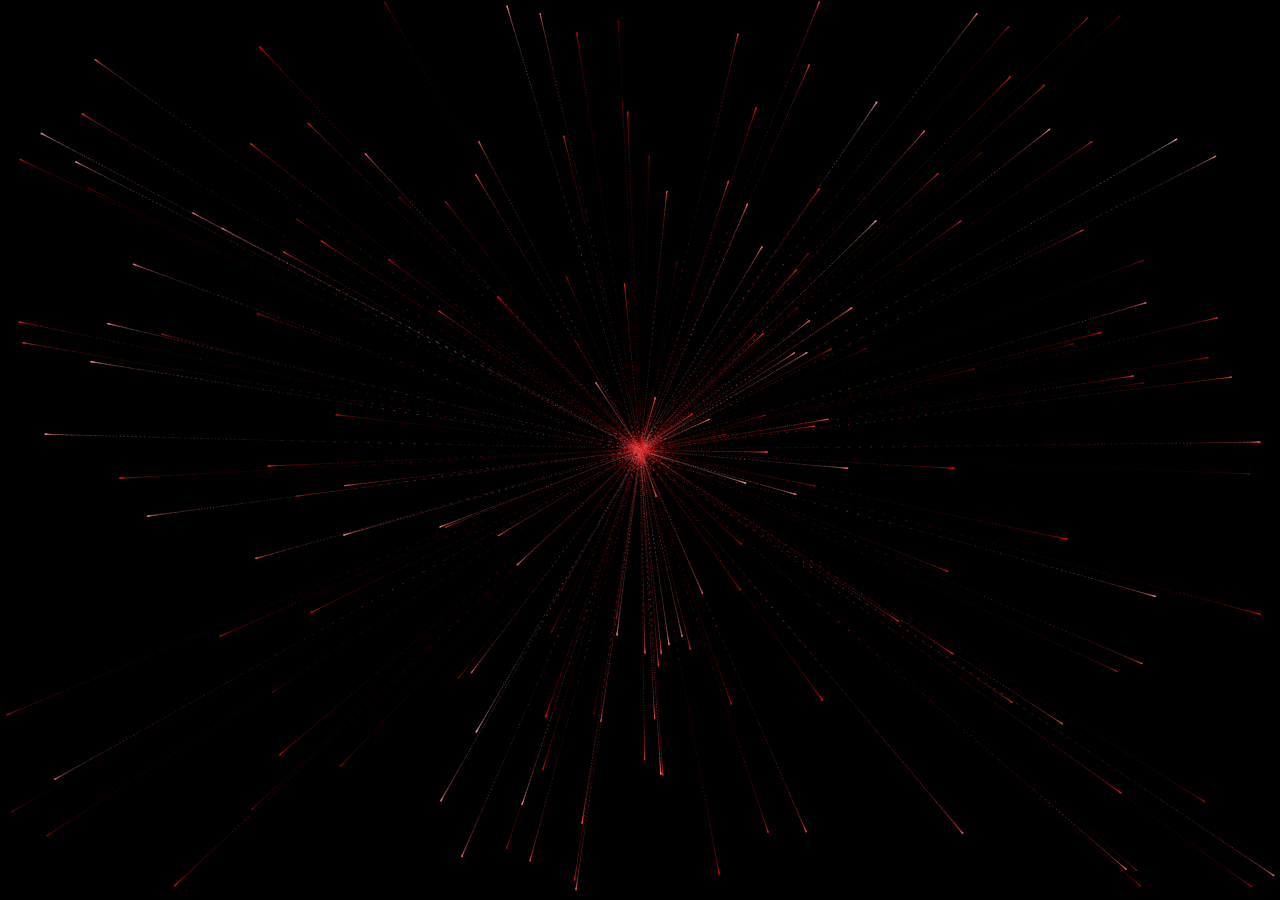
<file: fontend/animation heart/index.html>
<!DOCTYPE html>
<html lang="en">
<head>
    <meta charset="UTF-8">
    <meta http-equiv="X-UA-Compatible" content="IE=edge">
    <meta name="viewport" content="width=device-width, initial-scale=1.0">
    <title>Document</title>
    <link rel="stylesheet" href="style.css">
</head>
<body>
    <canvas id="heart"></canvas>
    <script src="app.js"></script>
</body>
</html>
</file>
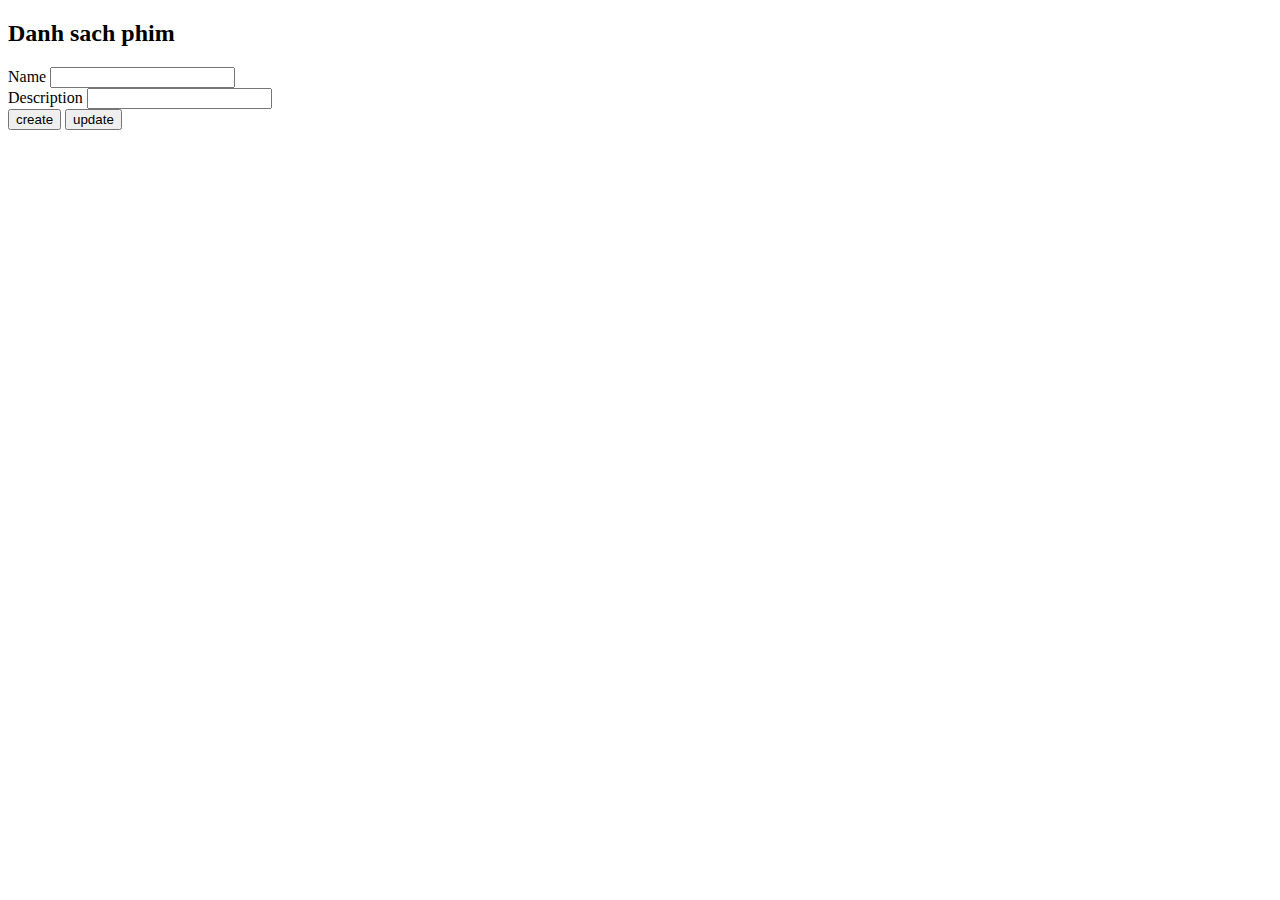
<file: fontend/json server/index.html>
<!DOCTYPE html>
<html lang="en">
<head>
    <meta charset="UTF-8">
    <meta http-equiv="X-UA-Compatible" content="IE=edge">
    <meta name="viewport" content="width=device-width, initial-scale=1.0">
    <title>Document</title>
</head>
<body>
    <h2>Danh sach phim</h2>
    <ul class="films"></ul>

    <div>

        <div>
            <input  type="hidden" id="id-Co" name="id">
            <label>Name</label>
            <input type="text" id="name" name="name">
        </div>
        <div>
            <label>Description</label>
            <input type="text" id="des" name="des">
        </div>
        <div>
            <button id="create">create</button>
            <button id="update">update</button>
        </div>
    </div>
    <script src="app.js"></script>
</body>
</html>
</file>
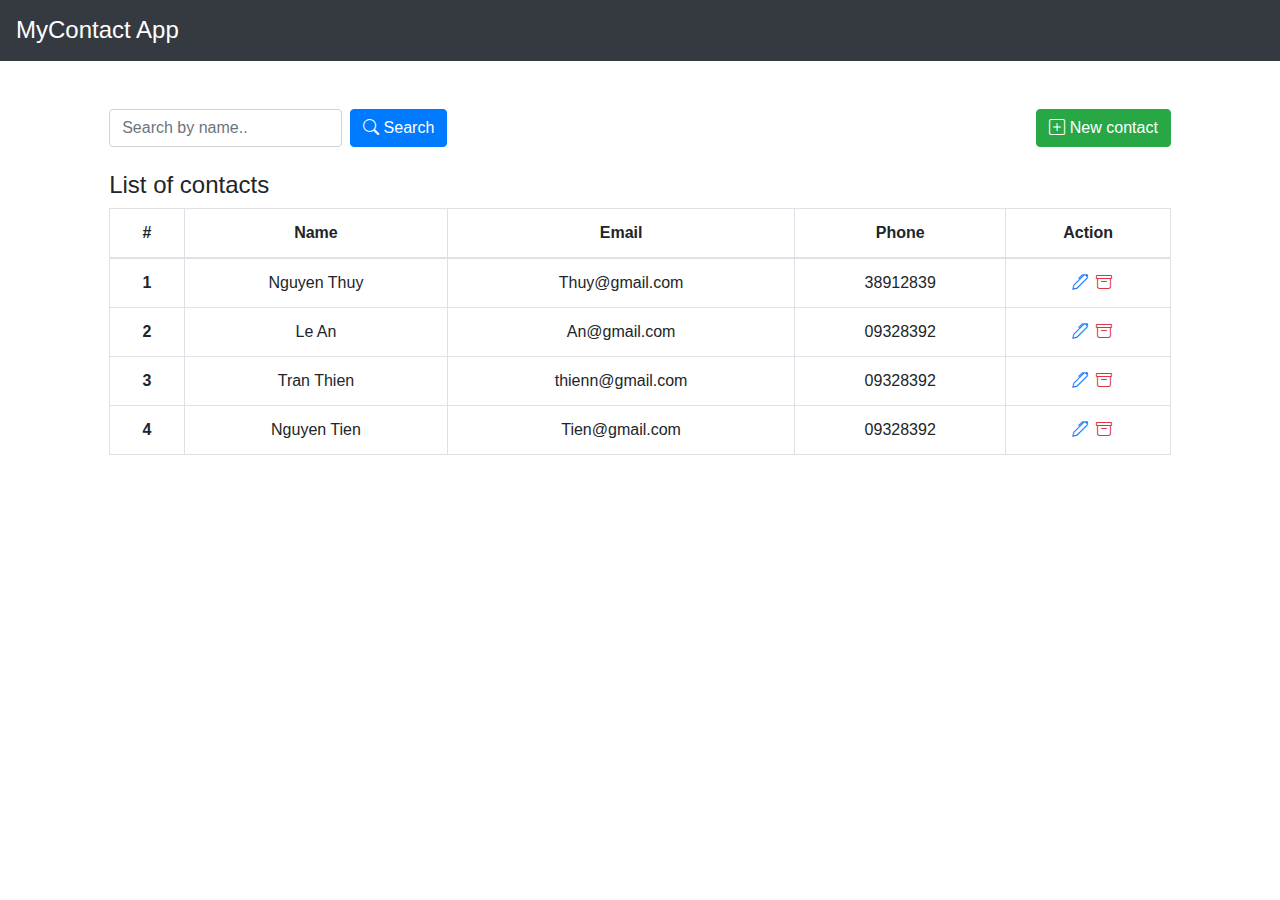
<file: fontend/mock project/index.html>
<!DOCTYPE html>
<html lang="en">
<head>
    <meta charset="UTF-8">
    <meta http-equiv="X-UA-Compatible" content="IE=edge">
    <meta name="viewport" content="width=device-width, initial-scale=1.0">
    <title>Document</title>
    
    <link rel="stylesheet" href="style.css">
    <link rel="stylesheet" href="https://cdn.jsdelivr.net/npm/bootstrap@4.0.0/dist/css/bootstrap.min.css" integrity="sha384-Gn5384xqQ1aoWXA+058RXPxPg6fy4IWvTNh0E263XmFcJlSAwiGgFAW/dAiS6JXm" crossorigin="anonymous">
    <link rel="stylesheet" href="https://cdn.jsdelivr.net/npm/bootstrap-icons@1.9.1/font/bootstrap-icons.css">
    <link href="https://cdn.jsdelivr.net/npm/bootstrap@5.2.1/dist/css/bootstrap.min.css" rel="stylesheet" integrity="sha384-iYQeCzEYFbKjA/T2uDLTpkwGzCiq6soy8tYaI1GyVh/UjpbCx/TYkiZhlZB6+fzT" crossorigin="anonymous">
</head>
<body>
    <h4 class="text-white bg-dark p-3 mb-5">MyContact App</h4>
    <div class="row justify-content-center">
        
        <div class="col-10 mb-3">
            <div class="d-flex">
                <form class="form-inline mb-3" id="SearchFormContact" onsubmit="event.preventDefault();searchContacts();" autocomplete="off">
                    <div class="form-group mb-2">
                      <input type="text" class="form-control" id="nameS" placeholder="Search by name..   ">
                    </div>
                    <button type="submit" class="btn btn-primary mb-2 bi bi-search ml-2"> Search</button>               
                </form>
                <div class="ml-auto">
                    <button type="button" class="btn btn-success mb-2 bi bi-plus-square" onclick="displayForm();"> New contact</button>
                </div>
            </div>
            <h4>List of contacts</h4>
            <table class="table table-bordered text-center" id="table-contact">
                <thead>
                  <tr>
                    <th scope="col">#</th>
                    <th scope="col">Name</th>
                    <th scope="col">Email</th>
                    <th scope="col">Phone</th>
                    <th scope="col">Action</th>
                  </tr>
                </thead>
                <tbody>
                </tbody>
              </table>

        </div>
    </div>
    <div class="row formContact">
      <form onsubmit="event.preventDefault();onFormSubmit();" id="contacts-form"
       class="row col-8 mb-4" autocomplete="off">
       <span class="popup_close">&times;</span>
        <input class="form-control" id="keyContact" type="hidden" readonly>
        <div class="col-6 col-md-6 mb-4 form_div" id="text_codeC">        
          <input class="form-control" id="codeC" type="text"> 
          <label for="Code" class="form_label">Code</label> 
        </div>
        <div class="col-6 col-md-6 mb-4 form_div">
          <input class="form-control" id="firstName" type="text" >
          <label for="Name" class="form_label">First Name</label>
        </div>
        <div class="col-6 col-md-6 mb-4 form_div">
          <input class="form-control" id="lastName" type="text" >
          <label for="Name" class="form_label">Last Name</label>
        </div>
        <div class="col-6 col-md-6 mb-4 form_div">
          <input class="form-control" id="emailC" type="email">
          <label for="Email" class="form_label">Email</label>
        </div>
        <div class="col-6 col-md-6 mb-4 form_div">
          <input class="form-control" id="phoneC" type="text">
          <label for="Phone" class="form_label">Phone</label>
        </div>
        <div class="col-6 col-md-6 mb-4 text-center">
          <button type="submit" value="submit" class="btn-submit">
            <span></span>
            <span></span>
            <span></span>
            <span></span>
            Submit
          </button>
        </div>
      </form>
    </div>

    <script src="main.js"></script>
</body>
</html>
</file>
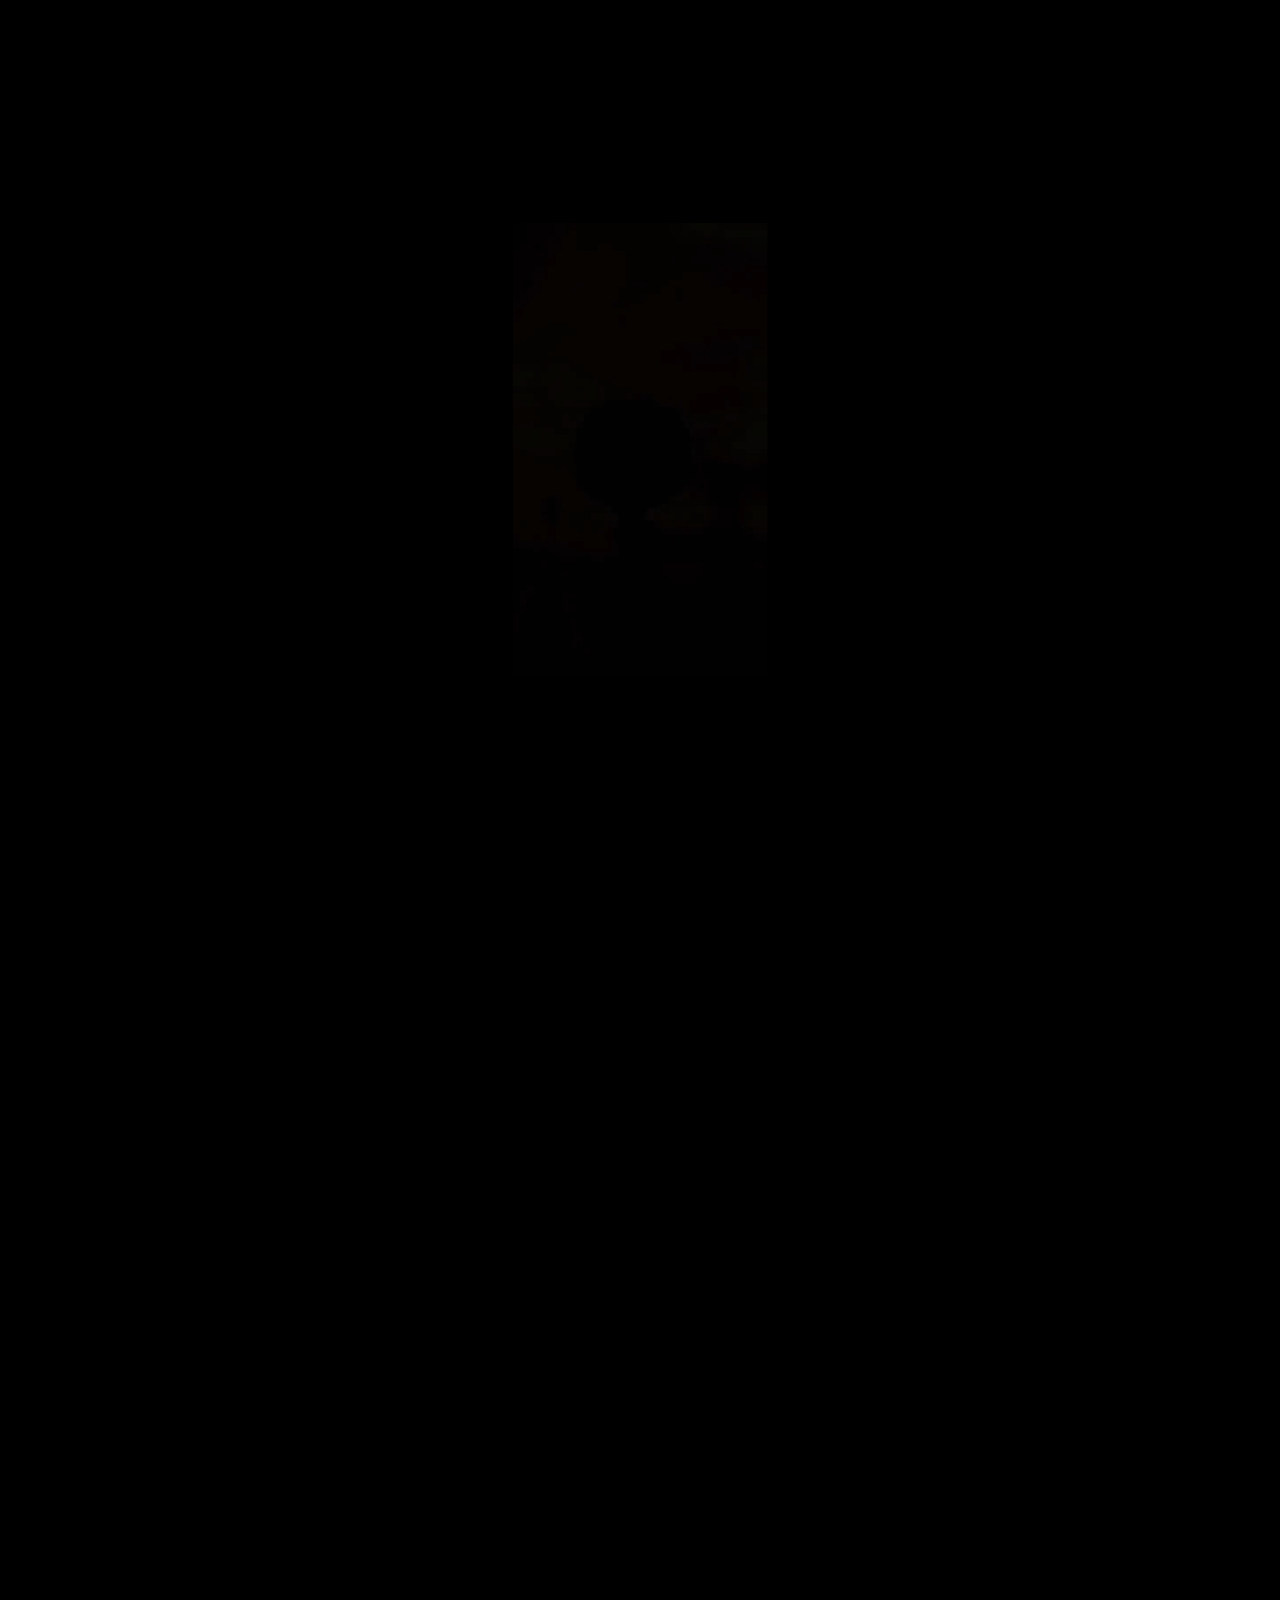
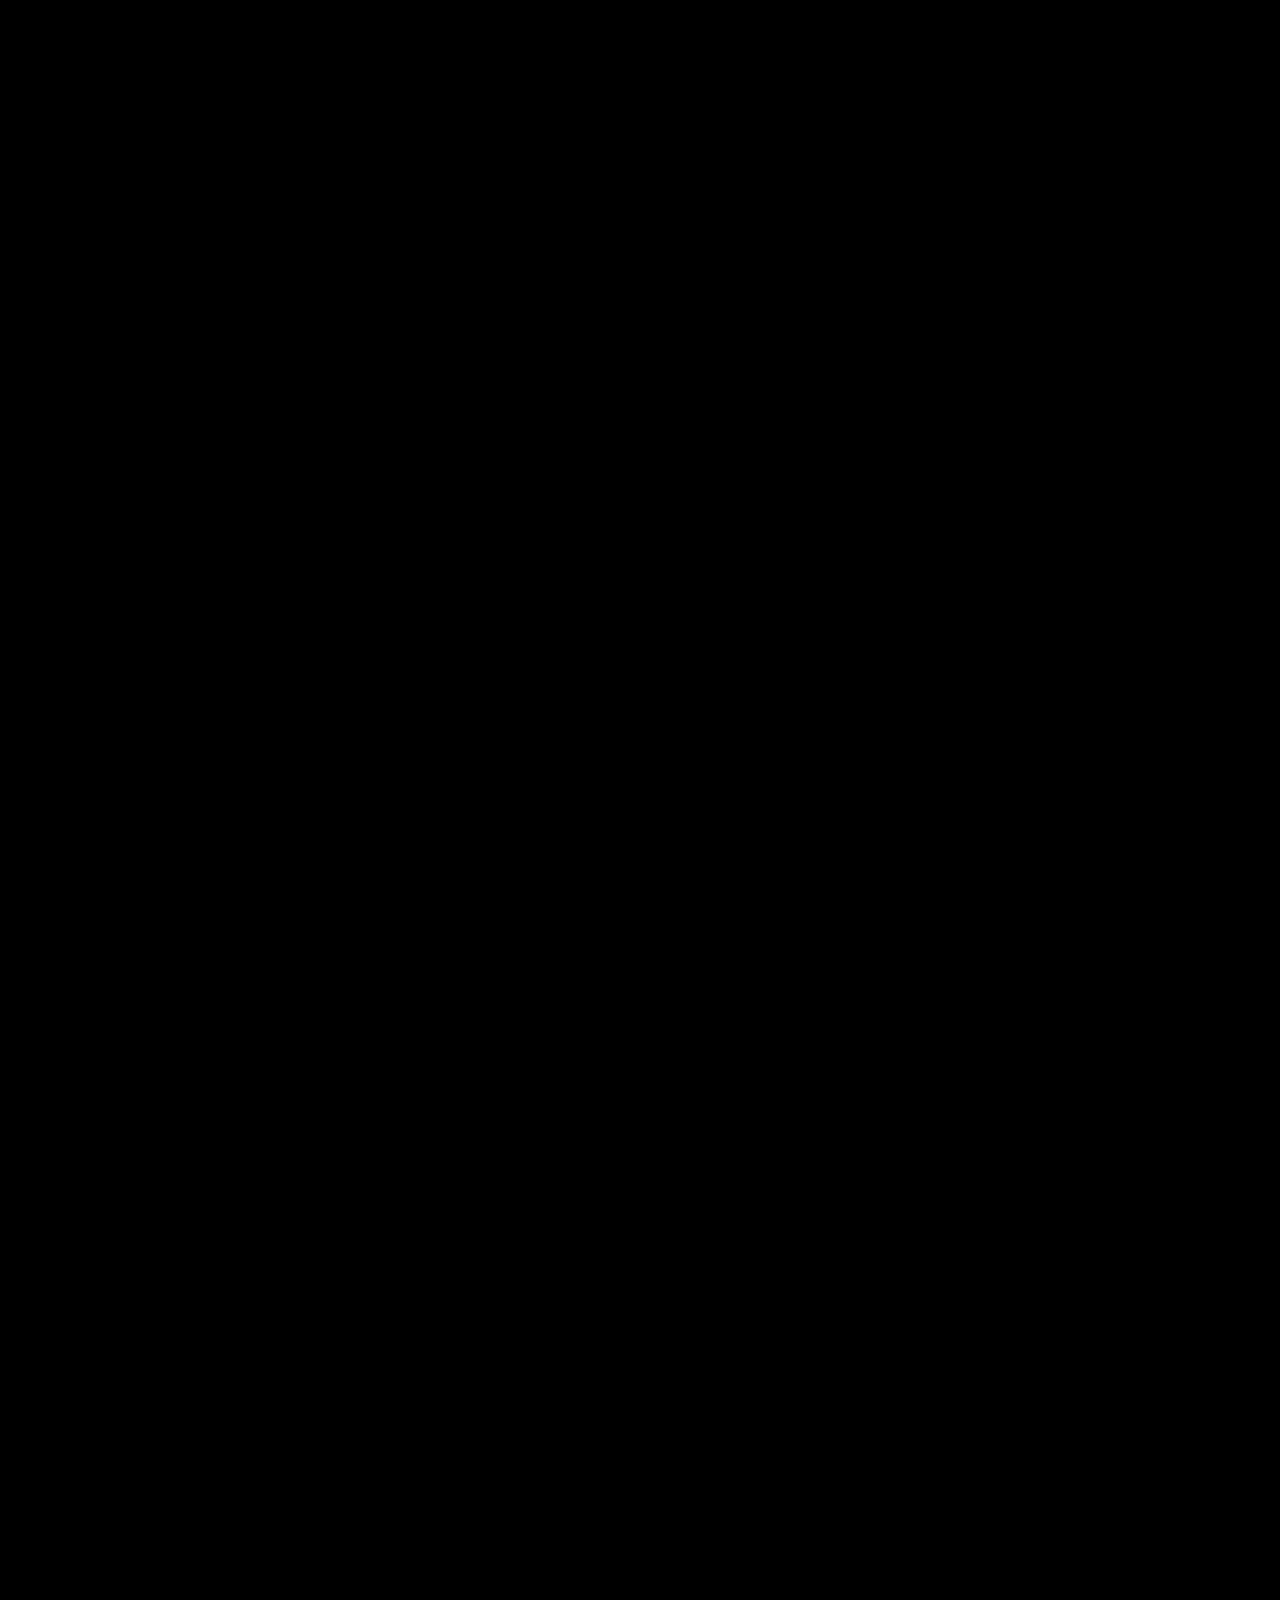
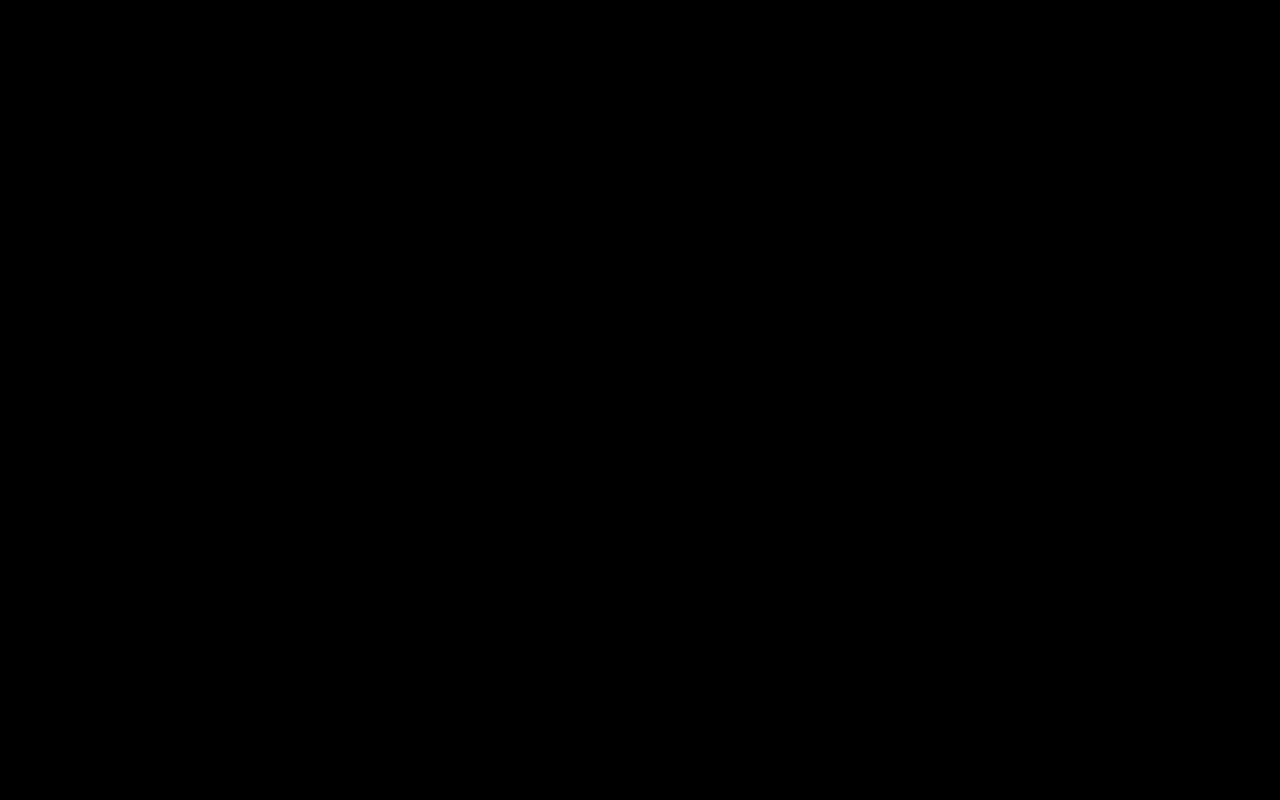
<file: fontend/website3D/index.html>
<!DOCTYPE html>
<html lang="en">
<head>
    <meta charset="UTF-8">
    <meta http-equiv="X-UA-Compatible" content="IE=edge">
    <meta name="viewport" content="width=device-width, initial-scale=1.0">
    <title>Document</title>
    <link rel="stylesheet" href="style.css">
</head>
<body>
    <div class="container">
        <section class="gallery">

            <div class="frame">
                <div class="frame_content">
                    <h2>Beatiful World</h2>
                </div>
            </div>
            <div class="frame">
                <div class="frame_content">
                    <div class="frame_media frame_media_left" style="background-image: url('https://c4.wallpaperflare.com/wallpaper/611/55/737/lake-mountains-nature-landscape-wallpaper-preview.jpg');">

                    </div>
                </div>
            </div>
            <div class="frame frame_bg">
                <div class="frame_content">
                    <video class="frame_media frame_media_right" src="video/royal.mp4" autoplay loop muted></video>
                </div>
            </div>

            <div class="frame">
                <div class="frame_content">
                    <div class="frame_media">

                    </div>
                </div>
            </div>
        </section>
    </div>

    <script src="app.js"></script>
</body>
</html>
</file>
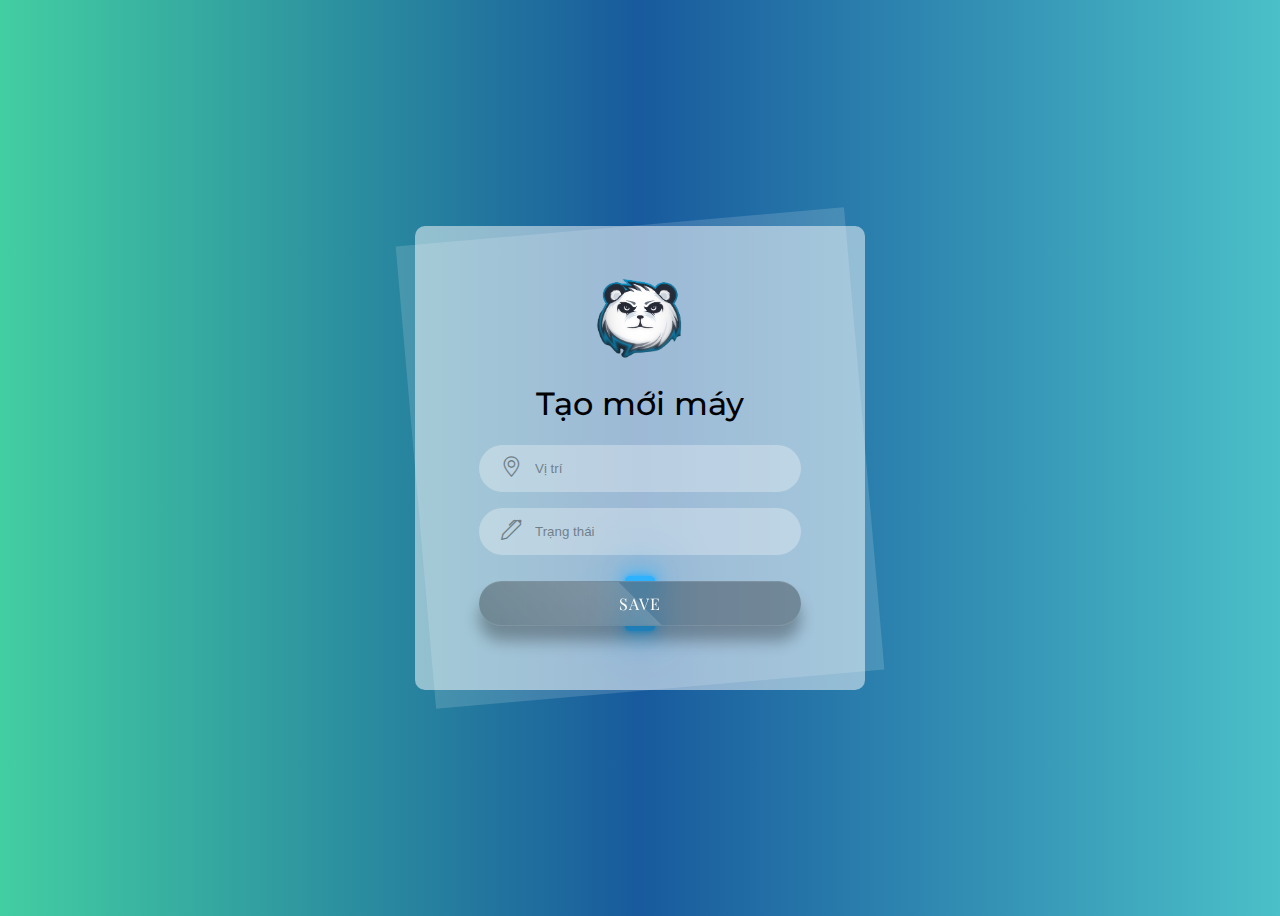
<file: fontend/General_Assignment _ATJB_opt1/createNewcomputer.html>
<!DOCTYPE html>
<html lang="en">

<head>
    <meta charset="UTF-8">
    <meta http-equiv="X-UA-Compatible" content="IE=edge">
    <meta name="viewport" content="width=device-width, initial-scale=1.0">
    <title>Create new computer</title>
    <link rel="stylesheet" href="style.css">
    <link rel="stylesheet" href="https://cdn.jsdelivr.net/npm/bootstrap-icons@1.10.2/font/bootstrap-icons.css">
</head>

<body>
    <div class="card-container">
        <div class="card">
            <div class="card_logo">
                <img src="img/logoNet.png">
            </div>
            <div class="card_header">
                <h1>Tạo mới máy</h1>
            </div>
            <div class="card_form">
                <div class="form_item">
                    <span class="form_item_icon bi bi-geo-alt"></span>
                    <input type="text" placeholder="Vị trí">
                </div>
                <div class="form_item">
                    <span class="form_item_icon bi bi-pen"></span>
                    <input type="text" placeholder="Trạng thái">
                </div>
                <div class="btn"><a href="#">Save</a></div>
            </div>
        </div>
    </div>
</body>

</html>
</file>
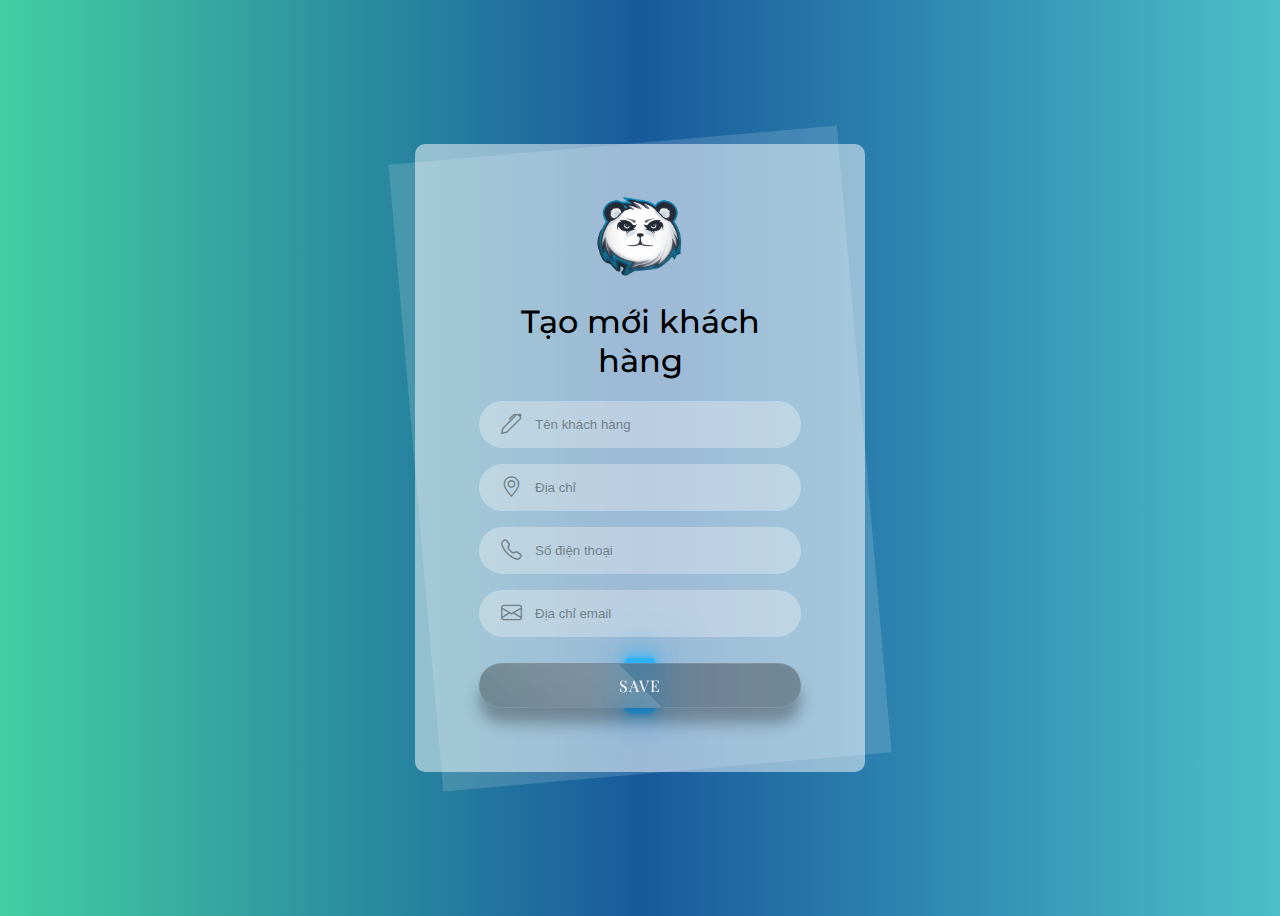
<file: fontend/General_Assignment _ATJB_opt1/createNewCustomer.html>
<!DOCTYPE html>
<html lang="en">

<head>
    <meta charset="UTF-8">
    <meta http-equiv="X-UA-Compatible" content="IE=edge">
    <meta name="viewport" content="width=device-width, initial-scale=1.0">
    <title>Create new customer</title>
    <link rel="stylesheet" href="style.css">
    <link rel="stylesheet" href="https://cdn.jsdelivr.net/npm/bootstrap-icons@1.10.2/font/bootstrap-icons.css">
</head>

<body>
    <div class="card-container">
        <div class="card">
            <div class="card_logo">
                <img src="img/logoNet.png">
            </div>
            <div class="card_header">
                <h1>Tạo mới khách hàng</h1>
            </div>
            <div class="card_form">
                <div class="form_item">
                    <span class="form_item_icon bi bi-pen"></span>
                    <input type="text" placeholder="Tên khách hàng">
                </div>
                <div class="form_item">
                    <span class="form_item_icon bi bi-geo-alt"></span>
                    <input type="text" placeholder="Địa chỉ">
                </div>
                <div class="form_item">
                    <span class="form_item_icon bi bi-telephone"></span>
                    <input type="text" placeholder="Số điện thoại">
                </div>
                <div class="form_item">
                    <span class="form_item_icon bi bi-envelope"></span>
                    <input type="text" placeholder="Địa chỉ email">
                </div>
                <div class="btn"><a href="#">Save</a></div>
            </div>
        </div>
    </div>
</body>

</html>
</file>
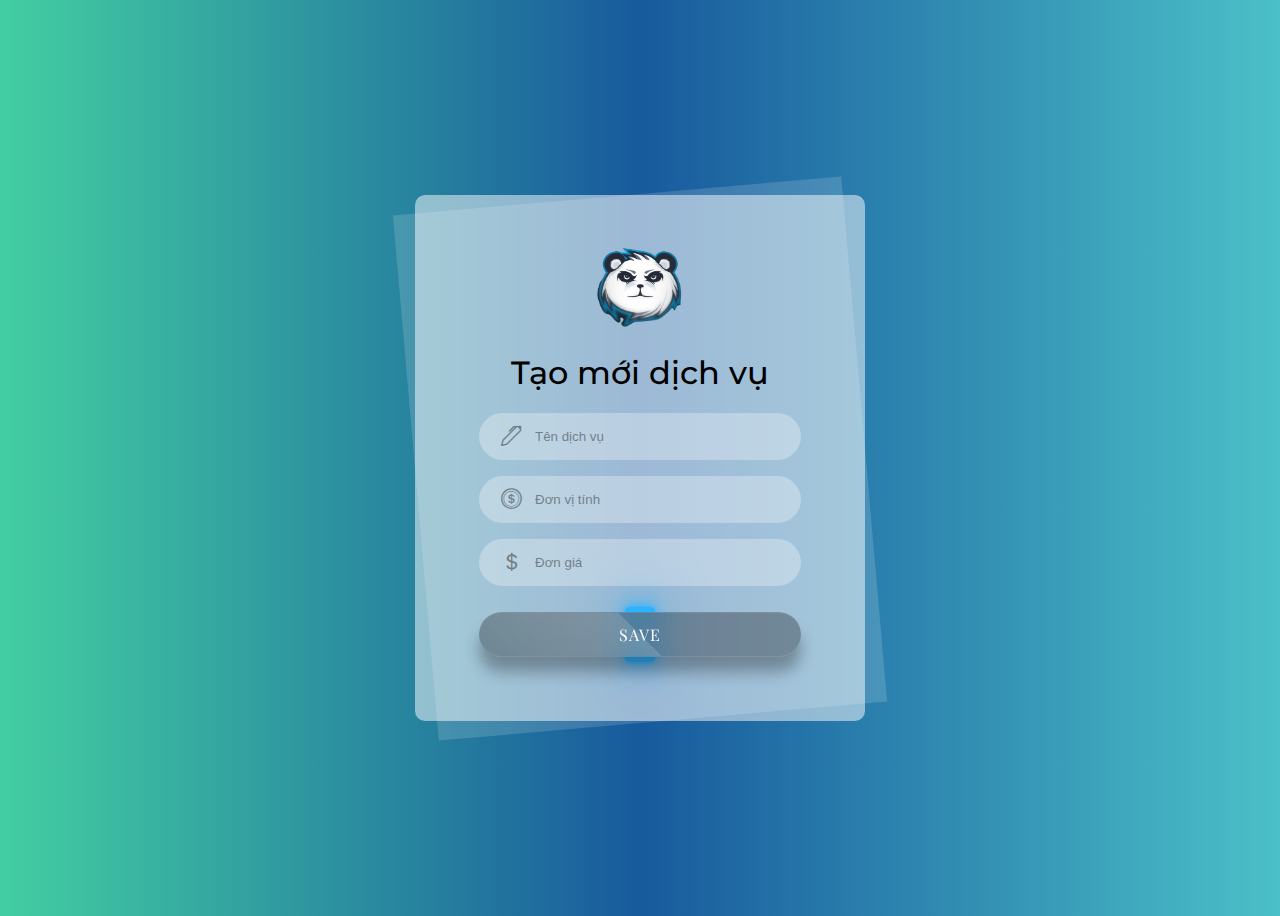
<file: fontend/General_Assignment _ATJB_opt1/createService.html>
<!DOCTYPE html>
<html lang="en">

<head>
    <meta charset="UTF-8">
    <meta http-equiv="X-UA-Compatible" content="IE=edge">
    <meta name="viewport" content="width=device-width, initial-scale=1.0">
    <title>Create new service</title>
    <link rel="stylesheet" href="style.css">
    <link rel="stylesheet" href="https://cdn.jsdelivr.net/npm/bootstrap-icons@1.10.2/font/bootstrap-icons.css">
</head>

<body>
    <div class="card-container">
        <div class="card">
            <div class="card_logo">
                <img src="img/logoNet.png">
            </div>
            <div class="card_header">
                <h1>Tạo mới dịch vụ</h1>
            </div>
            <div class="card_form">
                <div class="form_item">
                    <span class="form_item_icon bi bi-pen"></span>
                    <input type="text" placeholder="Tên dịch vụ">
                </div>
                <div class="form_item">
                    <span class="form_item_icon bi bi-coin"></span>
                    <input type="text" placeholder="Đơn vị tính">
                </div>
                <div class="form_item">
                    <span class="form_item_icon bi bi-currency-dollar"></span>
                    <input type="text" placeholder="Đơn giá">
                </div>
                <div class="btn"><a href="#">Save</a></div>
            </div>
        </div>
    </div>
</body>

</html>
</file>
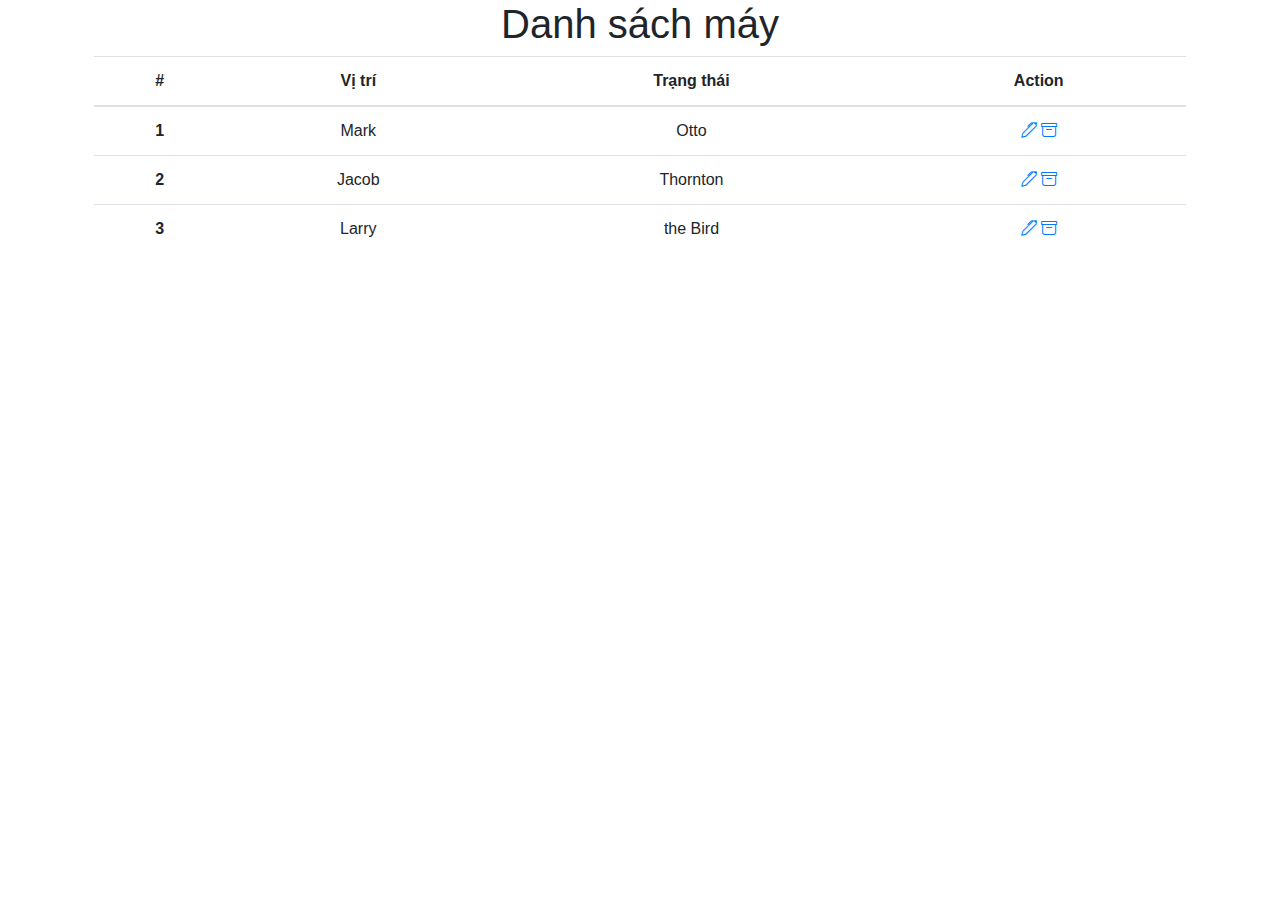
<file: fontend/General_Assignment _ATJB_opt1/ListComputer.html>
<!DOCTYPE html>
<html lang="en">
<head>
    <meta charset="UTF-8">
    <meta http-equiv="X-UA-Compatible" content="IE=edge">
    <meta name="viewport" content="width=device-width, initial-scale=1.0">
    <title>List Computer</title>
    <link rel="stylesheet" href="https://cdn.jsdelivr.net/npm/bootstrap@4.0.0/dist/css/bootstrap.min.css">
    <link rel="stylesheet" href="https://cdn.jsdelivr.net/npm/bootstrap-icons@1.10.2/font/bootstrap-icons.css">
    <link rel="stylesheet" href="list.css">
</head>
<body>
    <div class="row">
        <h1 class="col-12 text-center">Danh sách máy</h1>
        <table class="table col-10 text-center">
            <thead>
              <tr>
                <th scope="col">#</th>
                <th scope="col">Vị trí</th>
                <th scope="col">Trạng thái</th>
                <th scope="col">Action</th>
              </tr>
            </thead>
            <tbody>
              <tr>
                <th scope="row">1</th>
                <td>Mark</td>
                <td>Otto</td>
                <td>
                    <a href="#"><i class="bi bi-pen"></i></a>
                    <a href="#"><i class="bi bi-archive"></i></a>
                </td>
              </tr>
              <tr>
                <th scope="row">2</th>
                <td>Jacob</td>
                <td>Thornton</td>
                <td>
                    <a href="#"><i class="bi bi-pen"></i></a>
                    <a href="#"><i class="bi bi-archive"></i></a>
                </td>
              </tr>
              <tr>
                <th scope="row">3</th>
                <td>Larry</td>
                <td>the Bird</td>
                <td>
                    <a href="#"><i class="bi bi-pen"></i></a>
                    <a href="#"><i class="bi bi-archive"></i></a>
                </td>
              </tr>
            </tbody>
          </table>
    </div>
</body>
</html>
</file>
<file: fontend/animation heart/style.css>
canvas {
    position: absolute;
    left:0;
    top: 0;
    width: 100%;
    height: 100%;
    background-color: rgba(0,0,0,.2);
  }
</file>
<file: fontend/mock project/style.css>
:root{
    --first-color: #03e9f4;
    --input-color: #80868B;
    --border-color: #DADCE0;

    --body-font: 'Roboto', sans-serif;
    --normal-font-size: 1rem;
    --small-font-size:.75rem;
}

*{
    margin: 0;
    padding: 0;
}
.formContact{
    display: flex;
    justify-content: center;
    align-items: center;
    height: 100hv;
}
.formContact #text_codeC{
    display: none;
}
#table-contact a{
    padding-left: 8px;
}
#contacts-form{
    display: none;
}
#contacts-form{
    background-color: #fff;
    padding-top: 40px;
    padding-bottom: 40px;
    border-radius: 15px 15px 0 0;
}
#contacts-form .col-6{
    margin-left: 25%;
}
#contacts-form .form_div{
    position: relative;
    height: 48px;
    margin-bottom: 1.5rem;
}
#contacts-form .form-control{
    position: absolute;
    top: 0;
    left: 0;
    width: 100%;
    height: 100%;
    color: black;
    font-size: var(--normal-font-size);
    border: 1px solid var(--border-color);
    background: rgb(0, 0, 0, 0.3);
    border-radius: .5rem;
    outline: none;
    padding: 1rem;
    background: none;
    z-index: 1;
    transition: 0.5s;
}
#contacts-form .form_label{
    position: absolute;
    color: #fff;
    left: 1rem;
    top: 0.8rem;
    padding: 0 .25rem;
    pointer-events: none;
    font-size: var(--normal-font-size);
    text-transform: uppercase;
    transition: 0.5s;
}
#contacts-form .form-control:hover ~ .form_label,
#contacts-form .form-control:focus ~ .form_label{
    color: var(--first-color);
    transform: translateX(10px) translateY(-12px);
    left: .8rem;
    top: -.01rem;
    background: #fff;
    z-index: 10;
    letter-spacing: 0.15em;
    font-weight: 500;
}
#contacts-form .form-control:hover,
#contacts-form .form-control:focus{
    border: 1px solid var(--first-color);
}
.formContact .btn-submit{
    position: relative;
    display: inline-block;
    padding: 12px 50px;
    background: black;
    border: none;
    color: #03e9f4;
    font-size: var(--normal-font-size);
    text-transform: uppercase;
    transition: 0.5s;
    overflow: hidden;
    letter-spacing: 4px;
    -webkit-box-reflect: below 1px linear-gradient(transparent,#0005);
}
.formContact .btn-submit:hover{
    background: #03e9f4;
    border: none;
    color: #050801;
    box-shadow: 0 0 5px #03e9f4,
                0 0 25px #03e9f4,
                0 0 50px #03e9f4,
                0 0 200px #03e9f4;
}
.formContact .btn-submit span{
    position: absolute;
    display: block;
}
.formContact .btn-submit span:nth-child(1){
    top: 0;
    left: 0;
    width: 100%;
    height: 2px;
    background: linear-gradient(90deg,transparent,#03e9f4);
    animation: animate1 1s linear infinite;
}
@keyframes animate1{
    0%{
        left: -100%;
    }
    50%,100%{
        left: 100%;
    }
}
.formContact .btn-submit span:nth-child(2){
    top: -100%;
    right: 0;
    width: 2px;
    height: 100%;
    background: linear-gradient(180deg,transparent,#03e9f4);
    animation: animate2 1s linear infinite;
    animation-delay: 0.25s;
}
@keyframes animate2{
    0%{
        top: -100%;
    }
    50%,100%{
        top: 100%;
    }
}
.formContact .btn-submit span:nth-child(3){
    bottom: 0;
    right: 100%;
    width: 100%;
    height: 2px;
    background: linear-gradient(-90deg,transparent,#03e9f4);
    animation: animate3 1s linear infinite;
    animation-delay: 0.5s;
}
@keyframes animate3{
    0%{
        right: -100%;
    }
    50%,100%{
        right: 100%;
    }
}
.formContact .btn-submit span:nth-child(4){
    bottom: -100%;
    left: 0;
    width: 2px;
    height: 100%;
    background: linear-gradient(-180deg,transparent,#03e9f4);
    animation: animate4 1s linear infinite;
    animation-delay: 0.75s;
}
@keyframes animate4{
    0%{
        bottom: -100%;
    }
    50%,100%{
        bottom: 100%;
    }
}


.popup {
    width: 100%;
    background-color: rgba(0, 0, 0, 0.2);
    position: fixed;
    top: 0;
    left: 0;
    display: flex;
    justify-content: center;
    align-items: center;
    display: none;
    bottom: 0;
    right: 0;
}
.popup > form {
    position: relative;
}
.popup.active {
    display: block;
}
.popup_close{
    width: 40px !important;
    height: 40px;
    background-color: #fff;
    font-size: 24px;
    display: flex;
    align-items: center;
    justify-content: center;
    position: absolute;
    top: 5px;
    right: 5px;
    cursor: pointer;
}
</file>
<file: fontend/website3D/style.css>
@import url('https://fonts.googleapis.com/css2?family=Cormorant:ital,wght@1,300;1,700&family=Great+Vibes&family=Island+Moments&display=swap');

*{
    margin: 0;
    padding: 0;
    box-sizing: border-box;
}

:root{
    --index: calc(1vw+1vh);
    --gutter: 30px;
    --side-small: 36;
    --side-big:56;
    --depth: 4000px;
    --transition: .75s cubic-bezier(.75, .5, 0, 1);
}

body{
    background-color: #000;
    color: #fff;
    font-size: calc(var(--index) * .8);
    font-family: 'Cormorant', sans-serif;
    line-height: 1.75;
    height: var(--depth);
    font-weight: 300;
}

.container{
    width: 100%;
    height: 100%;
    position: fixed;
    perspective: 1500px;
}

.gallery{
    transform-style: preserve-3d;
    height: 100%;
}

.frame{
    width: 100%;
    height: 100%;
    position: absolute;
    display: flex;
    justify-content: center;
    align-items: center;
    transition: var(--transition),opacity .75s ease;
    will-change: transform;
    transform-style: preserve-3d;
}

h1,h2,h3,h4{
    font-weight: 300;
    text-transform: uppercase;
}

.frame h2{
    text-align: center;
    font-size: calc(var(--index) * 4);
}

.frame .frame_media{
    position: relative;
    width: calc(var(--index) * var(--side-small));
    height: calc(var(--index) * var(--side-big));
    background-position: center;
    background-size: cover;
}

.frame_media_left{
    right: calc(var(--side-small) / 2 * var(--index) + var(--gutter));
}

.frame_media_right{
    left: calc(var(--side-small) / 2 * var(--index) + var(--gutter));
}

.frame_bg{
    background-color: rgb(0 0 0 / .87);
}
</file>
<file: fontend/General_Assignment _ATJB_opt1/style.css>
@import url(rest.css);
@import url('https://fonts.googleapis.com/css2?family=Montserrat:wght@300;400;500;600&family=Playfair+Display:ital,wght@0,400;0,500;0,600;1,600&display=swap');

body{
    font-family: 'Montserrat', sans-serif;
    min-height: 100vh;
    background: linear-gradient(to right, #43cea2,#185a9d,#4BC0C8);
    display: flex;
    align-items: center;
    justify-content: center;
}

.card{
    width: 450px;
    background: rgba(255, 255, 255, .5);
    padding: 4rem;
    border-radius: 10px;
    position: relative;
}

.card::before{
    content: '';
    position: absolute;
    background-color: rgba(255, 255, 255, .15);
    inset: 0;
    transform: rotate(-5deg);
    z-index: -1;
}
.card_logo{
    margin-top: -50px;
}
.card_logo img{
    width: 200px;
}
.card_header h1{
    font-weight: 500;
    margin-top: -10px;
}
.card_logo, .card_header{
    text-align: center;
}

.card_form{
    display: flex;
    flex-direction: column;
    gap: 1rem;
}
.card_form .form_item{
    position: relative;
}
.card_form .form_item .form_item_icon{
    position: absolute;
    top: 10px;
    left: 1.4rem;
    font-size: 1.3rem;
    opacity: 0.4;
}
.card_form .form_item input{
    border: none;
    outline: none;
    background: rgba(255, 255, 255, .3);
    padding: 1rem 1.5rem;
    border-radius: 100px;
    width: 100%;
    padding-left: calc(1rem * 3.5);
    transition: background .5s;
}
.card_form .form_item input::placeholder{
    opacity: 0.4;
}
.card_form .form_item input:focus{
    background: #fff;
}

/* Responsive */

@media (max-width: 768px){
    body{
        padding: 2rem 0;
    }
    .card{
        width: 300px;
        padding: 2rem;
    }
}

/* animation button */
.card_form .btn {
	position: relative;
	top: 0;
	left: 0;
    padding: 1rem;
    height: 45px;
	margin: 0;
	display: flex;
	justify-content: center;
	align-items: center;
    margin-top: 10px;
}
.card_form .btn a {
	position: absolute;
    font-family: 'Playfair Display';
	top: 0;
	left: 0;
	width: 100%;
	height: 100%;
	display: flex;
	justify-content: center;
	align-items: center;
    text-transform: uppercase;
	background: rgba(0, 0, 0, 0.3);
	box-shadow: 0 15px 15px rgba(0, 0, 0, 0.3);
	border-bottom: 1px solid rgba(255, 255, 255, 0.1);
	border-top: 1px solid rgba(255, 255, 255, 0.1);
	border-radius: 30px;
	padding: 10px;
	letter-spacing: 1px;
	text-decoration: none;
	overflow: hidden;
	color: #fff;
	font-weight: 400px;
	z-index: 1;
	transition: 0.5s;
	backdrop-filter: blur(15px);
}
.card_form .btn:hover a {
	letter-spacing: 3px;
    background: rgba(255, 255, 255, 0.05);
}
.card_form .btn a::before {
	content: "";
	position: absolute;
	top: 0;
	left: 0;
	width: 50%;
	height: 100%;
	background: linear-gradient(to left, rgba(255, 255, 255, 0.15), transparent);
	transform: skewX(45deg) translate(0);
	transition: 0.5s;
	filter: blur(0px);
}
.card_form .btn:hover a::before {
	transform: skewX(45deg) translate(200px);
}
.card_form .btn::before {
	content: "";
	position: absolute;
	left: 50%;
	transform: translatex(-50%);
	bottom: -5px;
	width: 30px;
	height: 10px;
	background: #2db2ff;
	border-radius: 10px;
	transition: 0.5s;
	transition-delay: 0.5;
}
.card_form .btn:hover::before{
	bottom: 0;
	height: 50%;
	width: 80%;
	border-radius: 30px;
}

.card_form .btn::after {
	content: "";
	position: absolute;
	left: 50%;
	transform: translatex(-50%);
	top: -5px;
	width: 30px;
	height: 10px;
	background: #2db2ff;
	border-radius: 10px;
	transition: 0.5s;
	transition-delay: 0.5;
}
.card_form .btn:hover::after {
	top: 0;
	height: 50%;
	width: 80%;
	border-radius: 30px;
}
.card_form .btn::before,
.card_form .btn::after {
    background: #2db2ff;
	box-shadow: 0 0 5px #2db2ff, 0 0 15px #2db2ff, 0 0 30px #2db2ff,
		0 0 60px #2db2ff;
}
</file>
<file: fontend/General_Assignment _ATJB_opt1/list.css>
@import url('https://fonts.googleapis.com/css2?family=Montserrat:wght@300;400;500;600&family=Playfair+Display:ital,wght@0,400;0,500;0,600;1,600&display=swap');

.table{
    margin: auto;
    width: 50% !important; 
}
</file>
